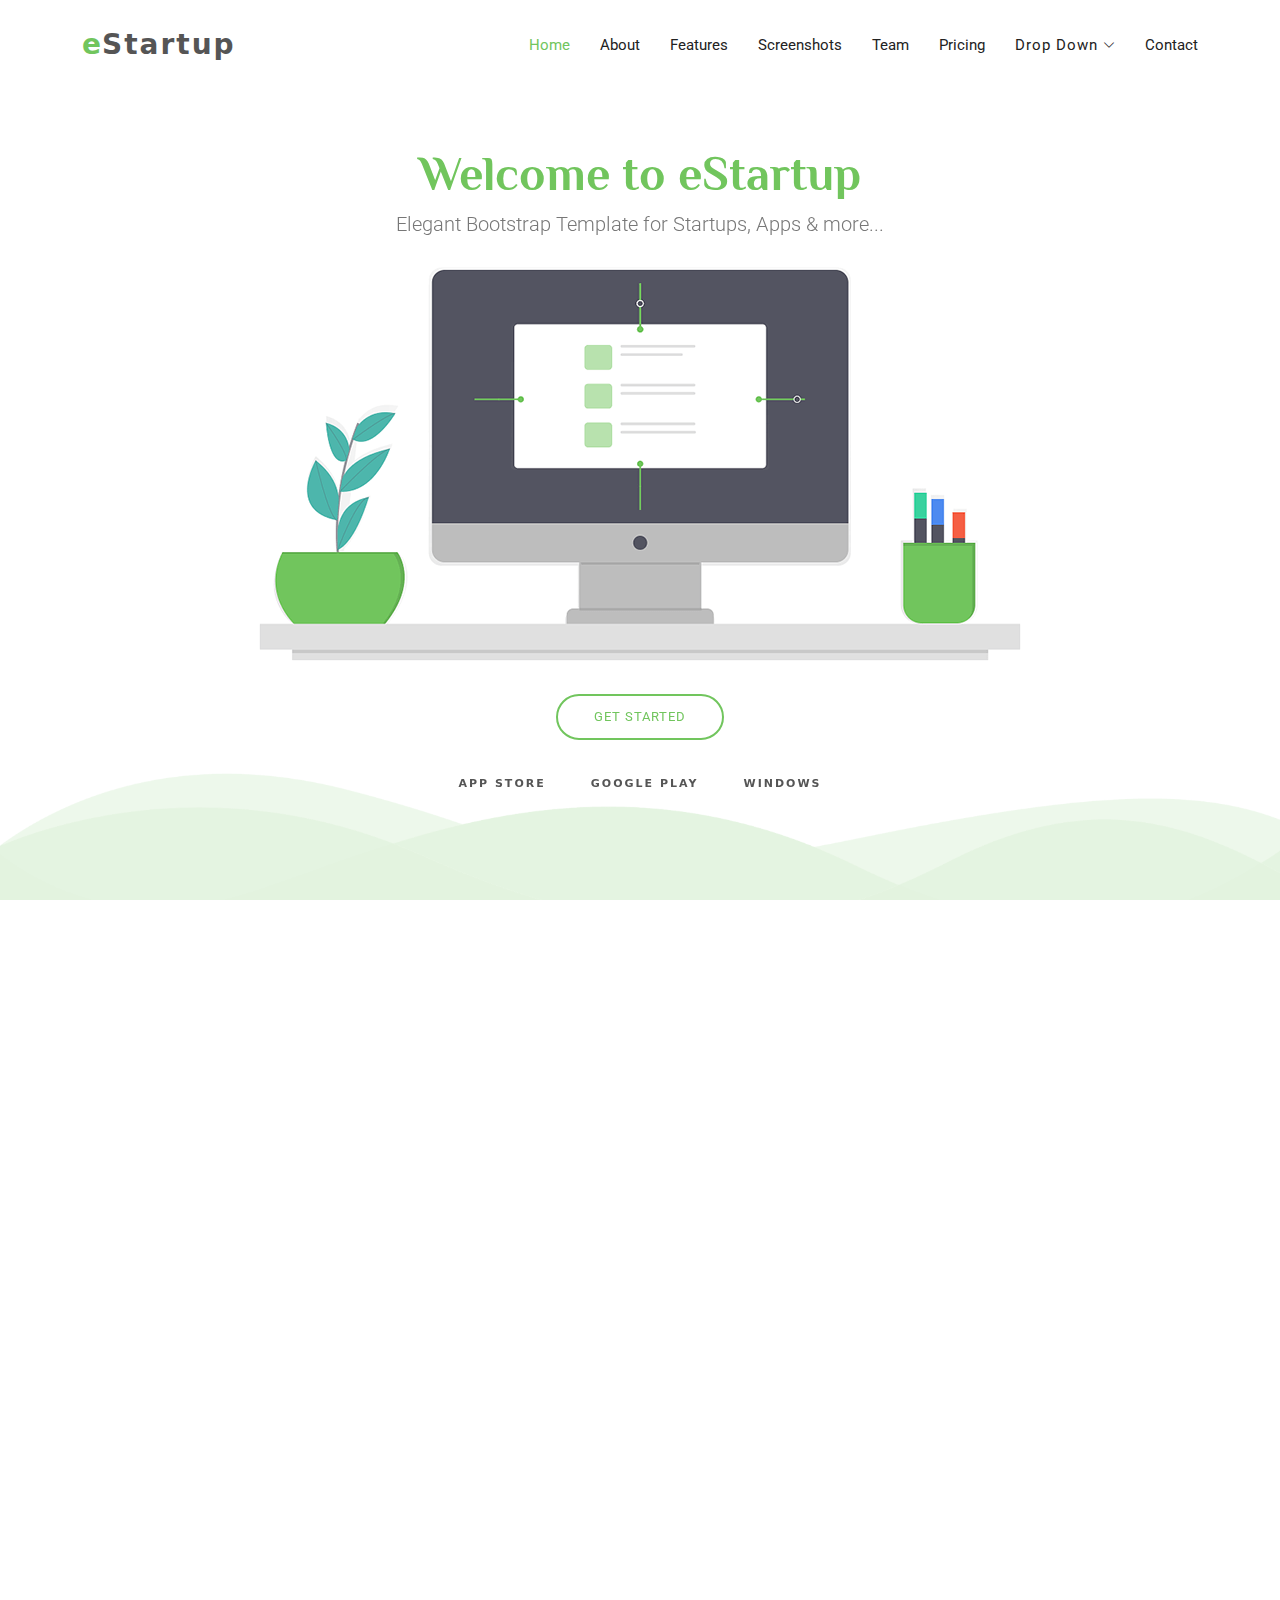
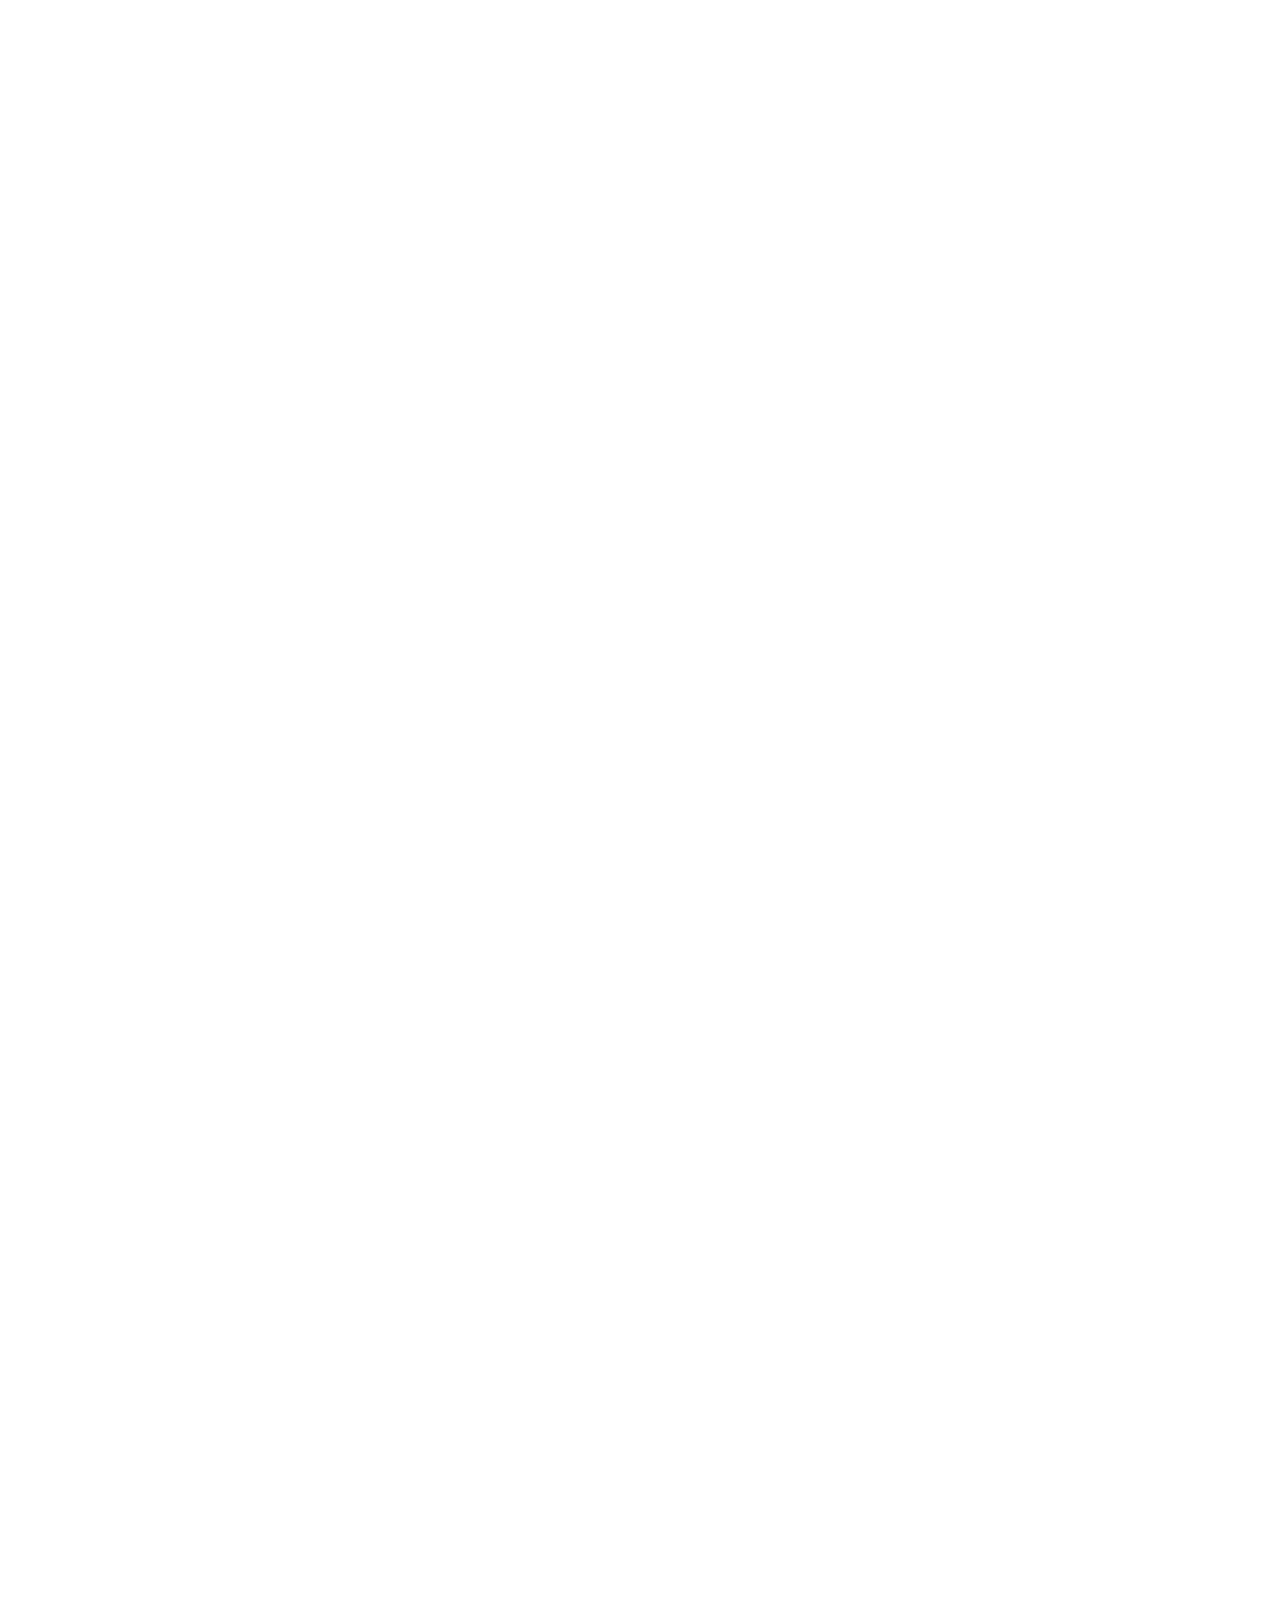
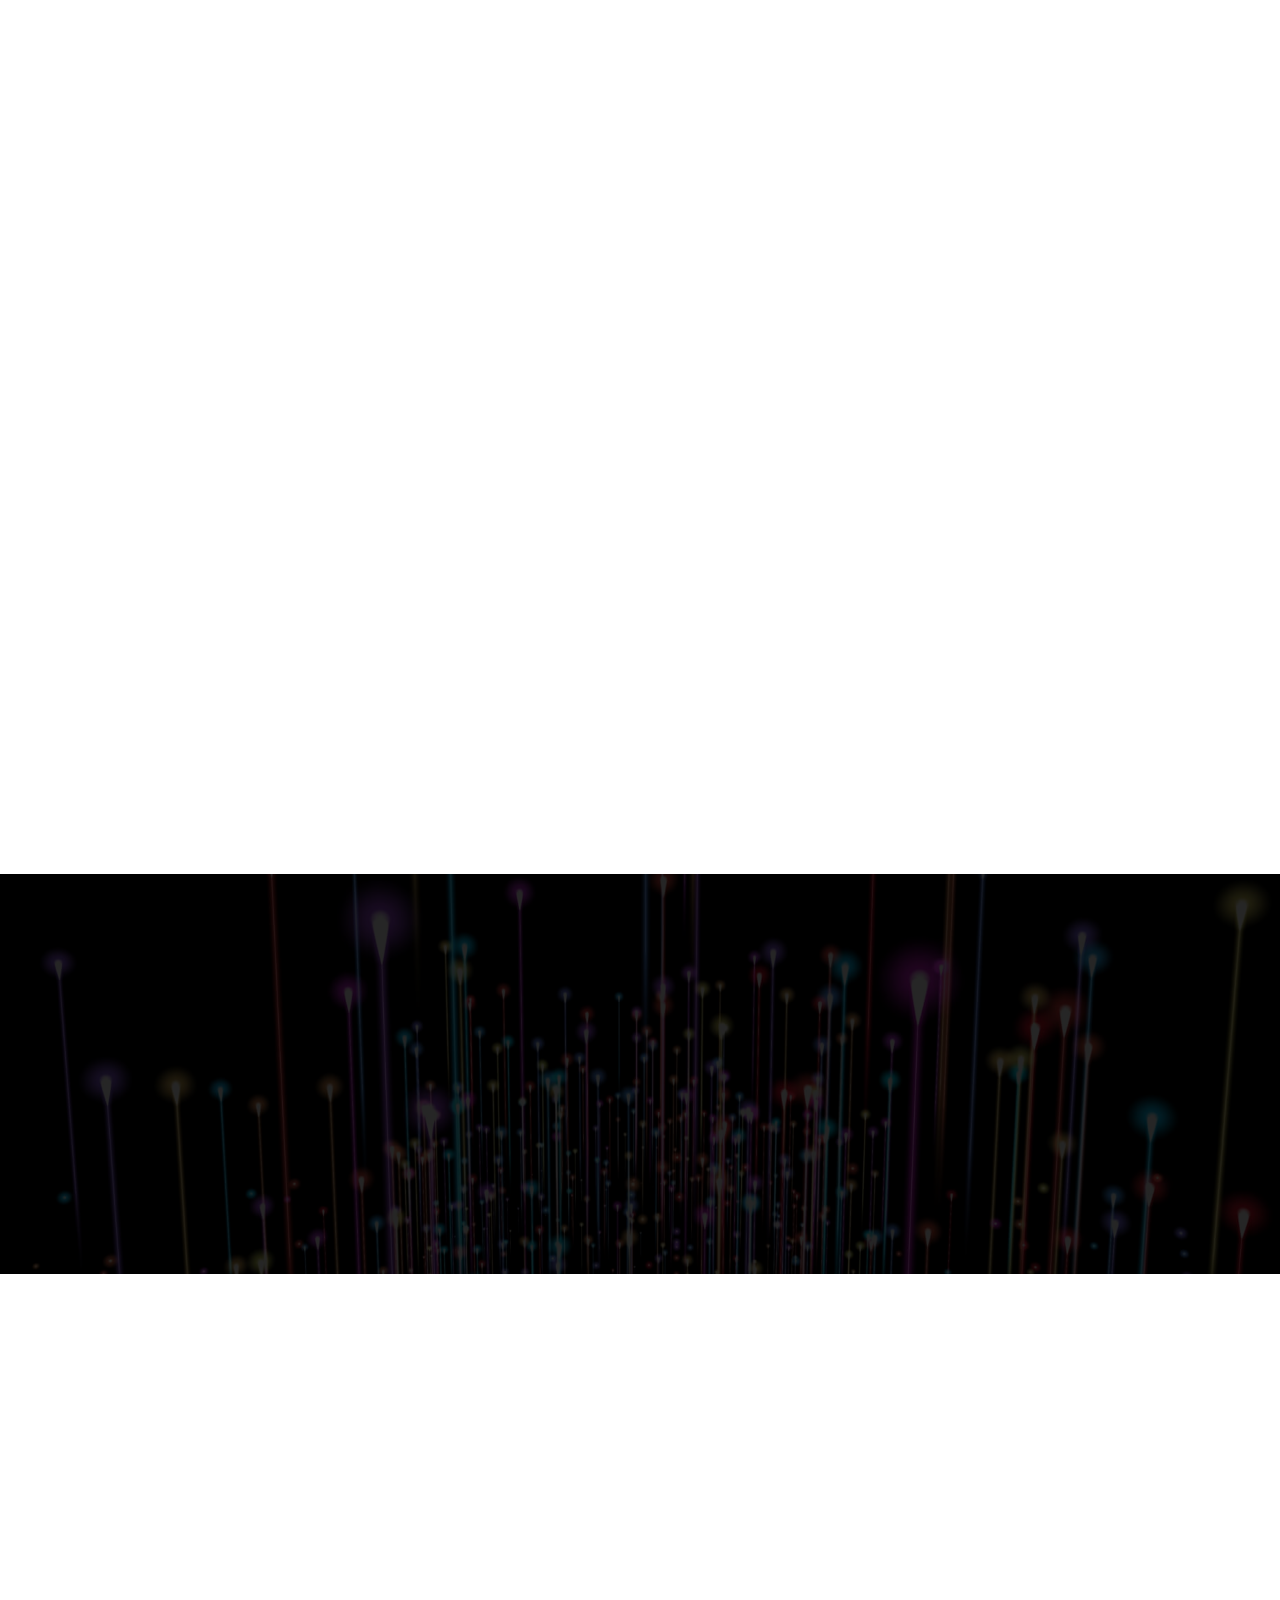
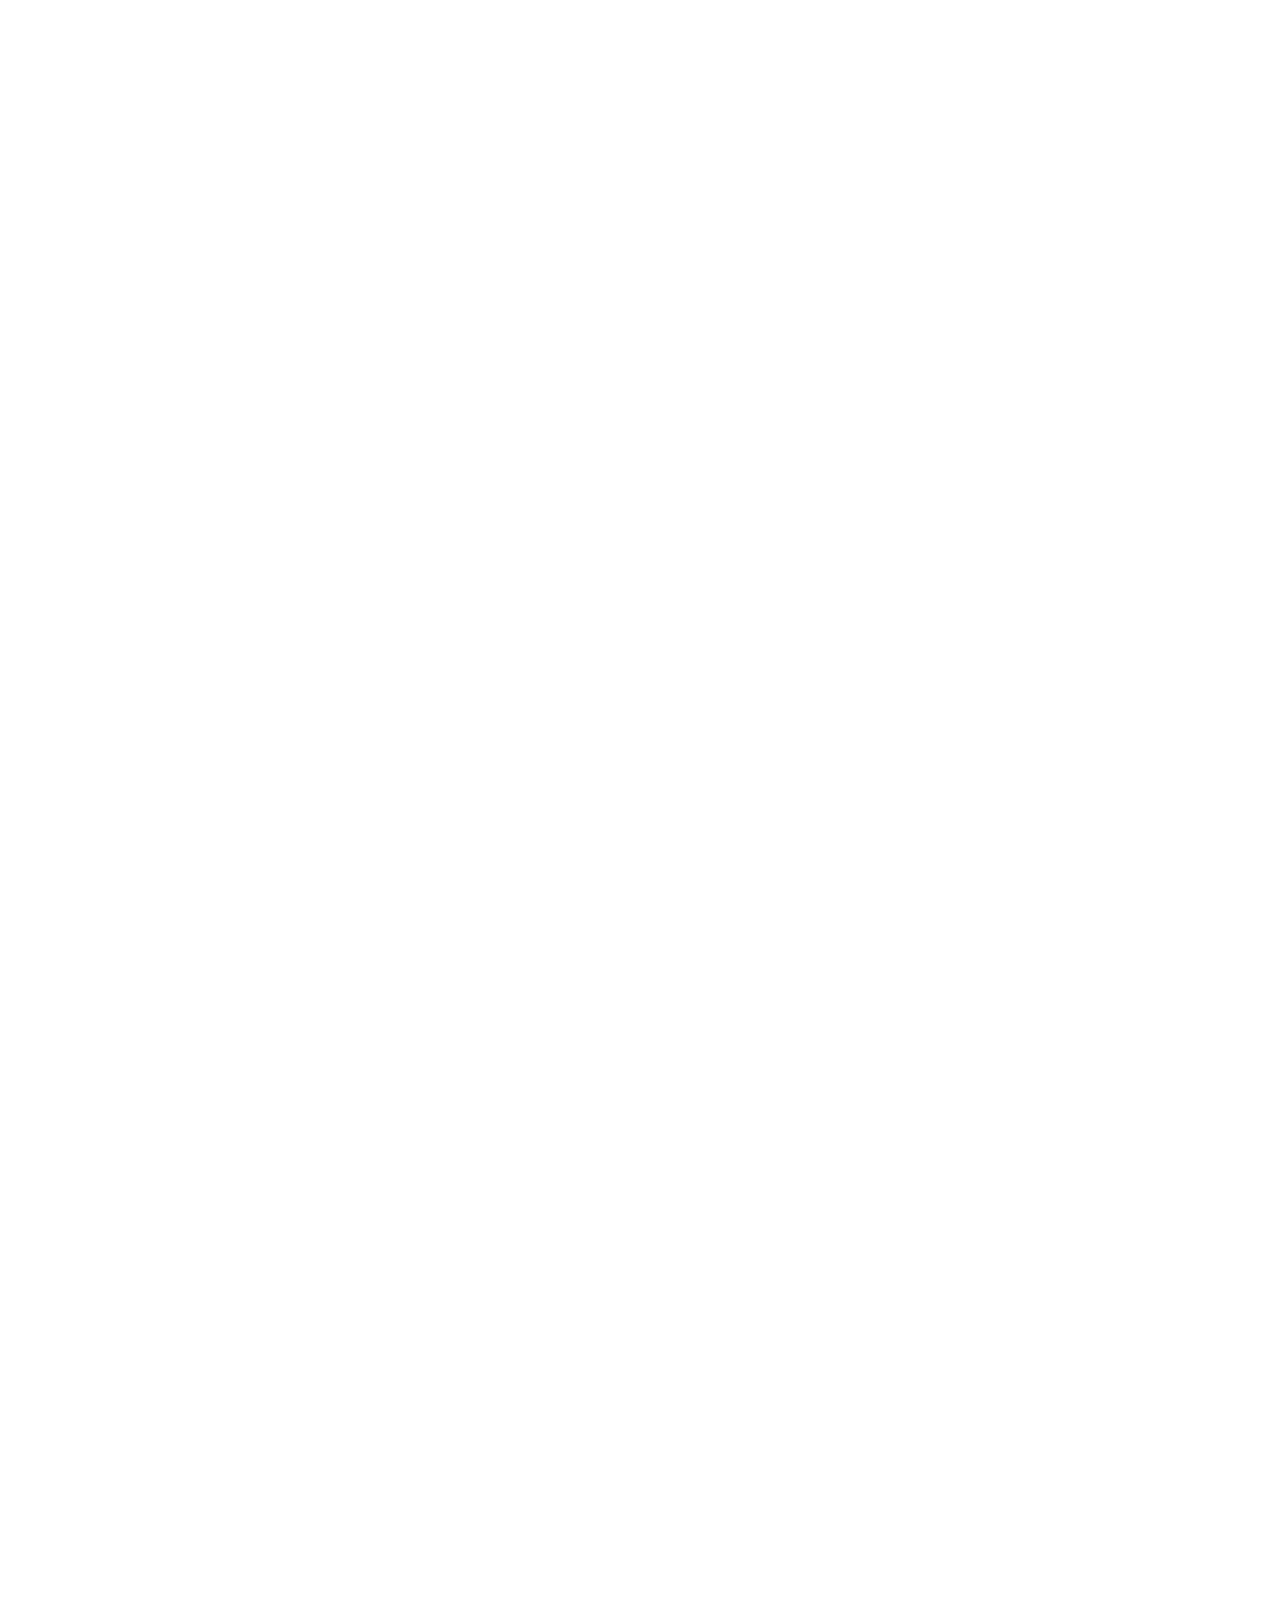
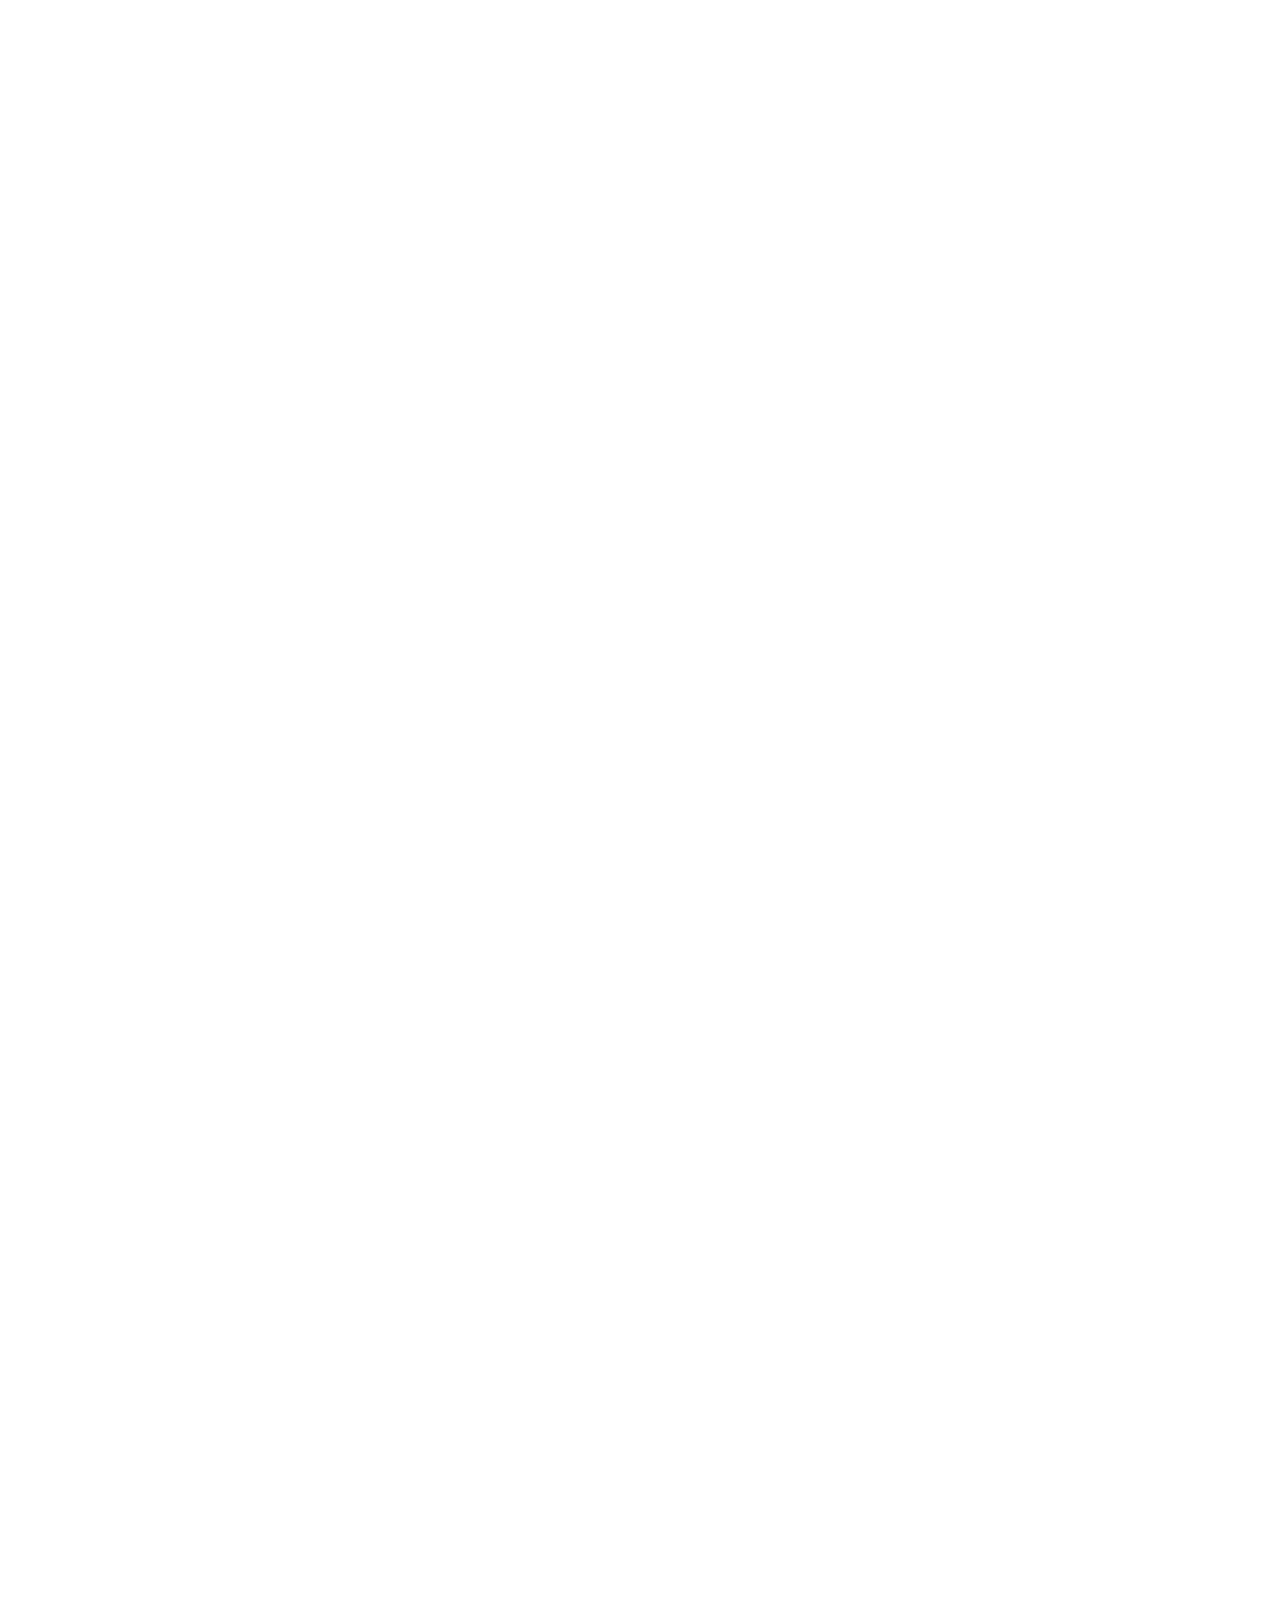
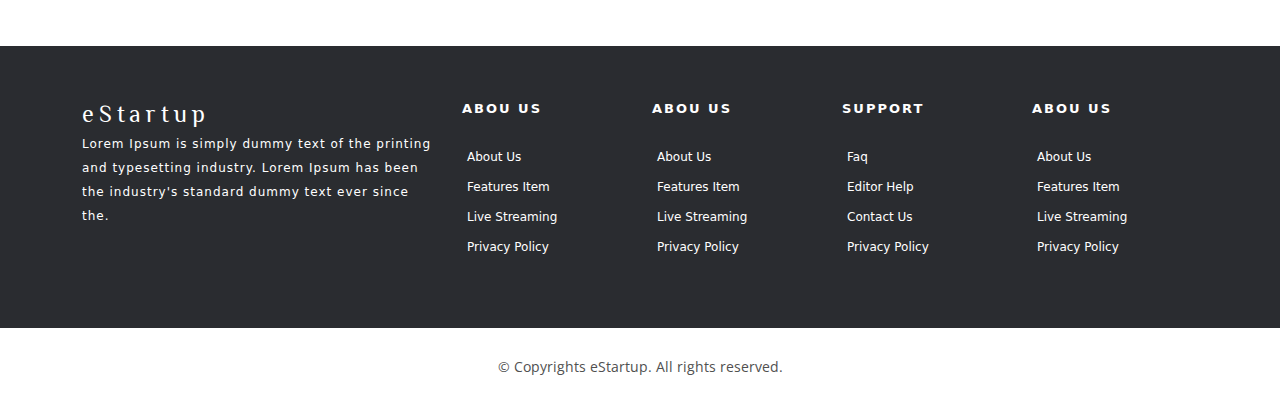
<file: index.html>
<!DOCTYPE html>
<html lang="en">

<head>
  <meta charset="utf-8">
  <meta content="width=device-width, initial-scale=1.0" name="viewport">

  <title>eStartup Bootstrap Template - Index</title>
  <meta content="" name="description">
  <meta content="" name="keywords">

  <!-- Favicons -->
  <link href="assets/img/favicon.png" rel="icon">
  <link href="assets/img/apple-touch-icon.png" rel="apple-touch-icon">

  <!-- Google Fonts -->
  <link href="https://fonts.googleapis.com/css?family=Open+Sans:300,300i,400,400i,700,700i|Roboto:100,300,400,500,700|Philosopher:400,400i,700,700i" rel="stylesheet">

  <!-- Vendor CSS Files -->
  <link href="assets/vendor/aos/aos.css" rel="stylesheet">
  <link href="assets/vendor/bootstrap/css/bootstrap.min.css" rel="stylesheet">
  <link href="assets/vendor/bootstrap-icons/bootstrap-icons.css" rel="stylesheet">
  <link href="assets/vendor/glightbox/css/glightbox.min.css" rel="stylesheet">
  <link href="assets/vendor/swiper/swiper-bundle.min.css" rel="stylesheet">

  <!-- Template Main CSS File -->
  <link href="assets/css/style.css" rel="stylesheet">

  <!-- =======================================================
  * Template Name: eStartup - v4.10.0
  * Template URL: https://bootstrapmade.com/estartup-bootstrap-landing-page-template/
  * Author: BootstrapMade.com
  * License: https://bootstrapmade.com/license/
  ======================================================== -->
</head>

<body>

  <!-- ======= Header ======= -->
  <header id="header" class="header fixed-top d-flex align-items-center">
    <div class="container d-flex align-items-center justify-content-between">

      <div id="logo">
        <h1><a href="index.html"><span>e</span>Startup</a></h1>
        <!-- Uncomment below if you prefer to use an image logo -->
        <!-- <a href="index.html"><img src="assets/img/logo.png" alt="" title="" /></a>-->
      </div>

      <nav id="navbar" class="navbar">
        <ul>
          <li><a class="nav-link scrollto active" href="#hero">Home</a></li>
          <li><a class="nav-link scrollto" href="#about-us">About</a></li>
          <li><a class="nav-link scrollto" href="#features">Features</a></li>
          <li><a class="nav-link scrollto" href="#screenshots">Screenshots</a></li>
          <li><a class="nav-link scrollto" href="#team">Team</a></li>
          <li><a class="nav-link scrollto" href="#pricing">Pricing</a></li>
          <li class="dropdown"><a href="#"><span>Drop Down</span> <i class="bi bi-chevron-down"></i></a>
            <ul>
              <li><a href="#">Drop Down 1</a></li>
              <li class="dropdown"><a href="#"><span>Deep Drop Down</span> <i class="bi bi-chevron-right"></i></a>
                <ul>
                  <li><a href="#">Deep Drop Down 1</a></li>
                  <li><a href="#">Deep Drop Down 2</a></li>
                  <li><a href="#">Deep Drop Down 3</a></li>
                  <li><a href="#">Deep Drop Down 4</a></li>
                  <li><a href="#">Deep Drop Down 5</a></li>
                </ul>
              </li>
              <li><a href="#">Drop Down 2</a></li>
              <li><a href="#">Drop Down 3</a></li>
              <li><a href="#">Drop Down 4</a></li>
            </ul>
          </li>
          <li><a class="nav-link scrollto" href="#contact">Contact</a></li>
        </ul>
        <i class="bi bi-list mobile-nav-toggle"></i>
      </nav><!-- .navbar -->

    </div>
  </header><!-- End Header -->

  <!-- ======= Hero Section ======= -->
  <section id="hero">
    <div class="hero-container" data-aos="fade-in">
      <h1>Welcome to eStartup</h1>
      <h2>Elegant Bootstrap Template for Startups, Apps &amp; more...</h2>
      <img src="assets/img/hero-img.png" alt="Hero Imgs" data-aos="zoom-out" data-aos-delay="100">
      <a href="#get-started" class="btn-get-started scrollto">Get Started</a>
      <div class="btns">
        <a href="#"><i class="fa fa-apple fa-3x"></i> App Store</a>
        <a href="#"><i class="fa fa-play fa-3x"></i> Google Play</a>
        <a href="#"><i class="fa fa-windows fa-3x"></i> windows</a>
      </div>
    </div>
  </section><!-- End Hero Section -->

  <main id="main">

    <!-- ======= Get Started Section ======= -->
    <section id="get-started" class="padd-section text-center">

      <div class="container" data-aos="fade-up">
        <div class="section-title text-center">

          <h2>simple systeme fordiscount </h2>
          <p class="separator">Integer cursus bibendum augue ac cursus .</p>

        </div>
      </div>

      <div class="container">
        <div class="row">

          <div class="col-md-6 col-lg-4" data-aos="zoom-in" data-aos-delay="100">
            <div class="feature-block">

              <img src="assets/img/svg/cloud.svg" alt="img">
              <h4>introducing whatsapp</h4>
              <p>Lorem Ipsum is simply dummy text of the printing and typesetting industry</p>
              <a href="#">read more</a>

            </div>
          </div>

          <div class="col-md-6 col-lg-4" data-aos="zoom-in" data-aos-delay="200">
            <div class="feature-block">

              <img src="assets/img/svg/planet.svg" alt="img">
              <h4>user friendly interface</h4>
              <p>Lorem Ipsum is simply dummy text of the printing and typesetting industry</p>
              <a href="#">read more</a>

            </div>
          </div>

          <div class="col-md-6 col-lg-4" data-aos="zoom-in" data-aos-delay="300">
            <div class="feature-block">

              <img src="assets/img/svg/asteroid.svg" alt="img">
              <h4>build the app everyone love</h4>
              <p>Lorem Ipsum is simply dummy text of the printing and typesetting industry</p>
              <a href="#">read more</a>

            </div>
          </div>

        </div>
      </div>

    </section><!-- End Get Started Section -->

    <!-- ======= About Us Section ======= -->
    <section id="about-us" class="about-us padd-section">
      <div class="container" data-aos="fade-up">
        <div class="row justify-content-center">

          <div class="col-md-5 col-lg-3">
            <img src="assets/img/about-img.png" alt="About" data-aos="zoom-in" data-aos-delay="100">
          </div>

          <div class="col-md-7 col-lg-5">
            <div class="about-content" data-aos="fade-left" data-aos-delay="100">

              <h2><span>eStartup</span>UI Design Mobile </h2>
              <p>Consectetur adipiscing elit, sed do eiusmod tempor incididunt ut labore et dolore magna aliqua. Ut enim ad minim veniam, quis nostrud exercitation ullamco laboris nisi ut aliquip ex ea commodo consequat
              </p>

              <ul class="list-unstyled">
                <li><i class="vi bi-chevron-right"></i>Creative Design</li>
                <li><i class="vi bi-chevron-right"></i>Retina Ready</li>
                <li><i class="vi bi-chevron-right"></i>Easy to Use</li>
                <li><i class="vi bi-chevron-right"></i>Unlimited Features</li>
                <li><i class="vi bi-chevron-right"></i>Unlimited Features</li>
              </ul>

            </div>
          </div>

        </div>
      </div>
    </section><!-- End About Us Section -->

    <!-- ======= Features Section ======= -->
    <section id="features" class="padd-section text-center">

      <div class="container" data-aos="fade-up">
        <div class="section-title text-center">
          <h2>Amazing Features.</h2>
          <p class="separator">Integer cursus bibendum augue ac cursus .</p>
        </div>

        <div class="row" data-aos="fade-up" data-aos-delay="100">

          <div class="col-md-6 col-lg-3">
            <div class="feature-block">
              <img src="assets/img/svg/paint-palette.svg" alt="img">
              <h4>creative design</h4>
              <p>Lorem Ipsum is simply dummy text of the printing and typesetting industry</p>
            </div>
          </div>

          <div class="col-md-6 col-lg-3">
            <div class="feature-block">
              <img src="assets/img/svg/vector.svg" alt="img">
              <h4>Retina Ready</h4>
              <p>Lorem Ipsum is simply dummy text of the printing and typesetting industry</p>
            </div>
          </div>

          <div class="col-md-6 col-lg-3">
            <div class="feature-block">
              <img src="assets/img/svg/design-tool.svg" alt="img">
              <h4>easy to use</h4>
              <p>Lorem Ipsum is simply dummy text of the printing and typesetting industry</p>
            </div>
          </div>

          <div class="col-md-6 col-lg-3">
            <div class="feature-block">
              <img src="assets/img/svg/asteroid.svg" alt="img">
              <h4>Free Updates</h4>
              <p>Lorem Ipsum is simply dummy text of the printing and typesetting industry</p>
            </div>
          </div>

          <div class="col-md-6 col-lg-3">
            <div class="feature-block">
              <img src="assets/img/svg/asteroid.svg" alt="img">
              <h4>Free Updates</h4>
              <p>Lorem Ipsum is simply dummy text of the printing and typesetting industry</p>
            </div>
          </div>

          <div class="col-md-6 col-lg-3">
            <div class="feature-block">
              <img src="assets/img/svg/cloud-computing.svg" alt="img">
              <h4>App store support</h4>
              <p>Lorem Ipsum is simply dummy text of the printing and typesetting industry</p>
            </div>
          </div>

          <div class="col-md-6 col-lg-3">
            <div class="feature-block">
              <img src="assets/img/svg/pixel.svg" alt="img">
              <h4>Perfect Pixel</h4>
              <p>Lorem Ipsum is simply dummy text of the printing and typesetting industry</p>
            </div>
          </div>

          <div class="col-md-6 col-lg-3">
            <div class="feature-block">
              <img src="assets/img/svg/code.svg" alt="img">
              <h4>clean codes</h4>
              <p>Lorem Ipsum is simply dummy text of the printing and typesetting industry</p>
            </div>
          </div>

        </div>
      </div>
    </section><!-- End Features Section -->

    <!-- ======= Screenshots Section ======= -->
    <section id="screenshots" class="padd-section text-center">

      <div class="container" data-aos="fade-up">
        <div class="section-title text-center">
          <h2>App Gallery</h2>
          <p class="separator">Integer cursus bibendum augue ac cursus .</p>
        </div>

        <div class="screens-slider swiper">
          <div class="swiper-wrapper align-items-center">
            <div class="swiper-slide"><img src="assets/img/screen/1.jpg" class="img-fluid" alt=""></div>
            <div class="swiper-slide"><img src="assets/img/screen/2.jpg" class="img-fluid" alt=""></div>
            <div class="swiper-slide"><img src="assets/img/screen/3.jpg" class="img-fluid" alt=""></div>
            <div class="swiper-slide"><img src="assets/img/screen/4.jpg" class="img-fluid" alt=""></div>
            <div class="swiper-slide"><img src="assets/img/screen/5.jpg" class="img-fluid" alt=""></div>
            <div class="swiper-slide"><img src="assets/img/screen/6.jpg" class="img-fluid" alt=""></div>
            <div class="swiper-slide"><img src="assets/img/screen/7.jpg" class="img-fluid" alt=""></div>
            <div class="swiper-slide"><img src="assets/img/screen/8.jpg" class="img-fluid" alt=""></div>
          </div>
          <div class="swiper-pagination"></div>
        </div>
      </div>

    </section><!-- End Screenshots Section -->

    <!-- ======= Video Section ======= -->
    <section id="video" class="text-center">
      <div class="overlay">
        <div class="container-fluid container-full" data-aos="zoom-in">

          <div class="row">
            <a href="https://www.youtube.com/watch?v=jDDaplaOz7Q&feature=emb_title" class="glightbox play-btn"></a>
          </div>

        </div>
      </div>
    </section><!-- End Video Section -->

    <!-- ======= Team Section ======= -->
    <section id="team" class="padd-section text-center">

      <div class="container" data-aos="fade-up">
        <div class="section-title text-center">

          <h2>Team Member</h2>
          <p class="separator">Integer cursus bibendum augue ac cursus .</p>
        </div>

        <div class="row">

          <div class="col-md-6 col-md-4 col-lg-3" data-aos="zoom-in" data-aos-delay="100">
            <div class="team-block bottom">
              <img src="assets/img/team/1.jpg" class="img-responsive" alt="img">
              <div class="team-content">
                <ul class="list-unstyled">
                  <li><a href="#"><i class="bi bi-facebook"></i></a></li>
                  <li><a href="#"><i class="bi bi-twitter"></i></a></li>
                  <li><a href="#"><i class="bi bi-linkedin"></i></a></li>
                </ul>
                <span>manager</span>
                <h4>Kimberly Tran</h4>
              </div>
            </div>
          </div>

          <div class="col-md-6 col-md-4 col-lg-3" data-aos="zoom-in" data-aos-delay="200">
            <div class="team-block bottom">
              <img src="assets/img/team/2.jpg" class="img-responsive" alt="img">
              <div class="team-content">
                <ul class="list-unstyled">
                  <li><a href="#"><i class="bi bi-facebook"></i></a></li>
                  <li><a href="#"><i class="bi bi-twitter"></i></a></li>
                  <li><a href="#"><i class="bi bi-linkedin"></i></a></li>
                </ul>
                <span>manager</span>
                <h4>Kimberly Tran</h4>
              </div>
            </div>
          </div>

          <div class="col-md-6 col-md-4 col-lg-3" data-aos="zoom-in" data-aos-delay="300">
            <div class="team-block bottom">
              <img src="assets/img/team/3.jpg" class="img-responsive" alt="img">
              <div class="team-content">
                <ul class="list-unstyled">
                  <li><a href="#"><i class="bi bi-facebook"></i></a></li>
                  <li><a href="#"><i class="bi bi-twitter"></i></a></li>
                  <li><a href="#"><i class="bi bi-linkedin"></i></a></li>
                </ul>
                <span>manager</span>
                <h4>Kimberly Tran</h4>
              </div>
            </div>
          </div>

          <div class="col-md-6 col-md-4 col-lg-3" data-aos="zoom-in" data-aos-delay="400">
            <div class="team-block bottom">
              <img src="assets/img/team/4.jpg" class="img-responsive" alt="img">
              <div class="team-content">
                <ul class="list-unstyled">
                  <li><a href="#"><i class="bi bi-facebook"></i></a></li>
                  <li><a href="#"><i class="bi bi-twitter"></i></a></li>
                  <li><a href="#"><i class="bi bi-linkedin"></i></a></li>
                </ul>
                <span>manager</span>
                <h4>Kimberly Tran</h4>
              </div>
            </div>
          </div>

        </div>
      </div>
    </section><!-- End Team Section -->

    <!-- ======= Testimonials Section ======= -->
    <section id="testimonials" class="padd-section text-center">
      <div class="container" data-aos="fade-up">
        <div class="row justify-content-center">

          <div class="col-md-8">

            <div class="testimonials-content">
              <div id="carousel-example-generic" class="carousel slide" data-bs-ride="carousel">

                <div class="carousel-inner" role="listbox">

                  <div class="carousel-item  active">
                    <div class="top-top">

                      <h2>Our Users Speack volumes us</h2>
                      <p>Lorem Ipsum is simply dummy text of the printing and typesetting industry. Lorem Ipsum has been the industry's standard dummy text ever since the 1500s, when an unknown printer took a galley of type and scrambled it to make a type
                        specimen book. It has survived not only five centuries.</p>
                      <h4>Kimberly Tran<span>manager</span></h4>

                    </div>
                  </div>

                  <div class="carousel-item ">
                    <div class="top-top">

                      <h2>Our Users Speack volumes us</h2>
                      <p>Lorem Ipsum is simply dummy text of the printing and typesetting industry. Lorem Ipsum has been the industry's standard dummy text ever since the 1500s, when an unknown printer took a galley of type and scrambled it to make a type
                        specimen book. It has survived not only five centuries.</p>
                      <h4>Henderson<span>manager</span></h4>

                    </div>
                  </div>

                  <div class="carousel-item ">
                    <div class="top-top">

                      <h2>Our Users Speack volumes us</h2>
                      <p>Lorem Ipsum is simply dummy text of the printing and typesetting industry. Lorem Ipsum has been the industry's standard dummy text ever since the 1500s, when an unknown printer took a galley of type and scrambled it to make a type
                        specimen book. It has survived not only five centuries.</p>
                      <h4>David Spark<span>manager</span></h4>

                    </div>
                  </div>

                </div>

                <div class="btm-btm">

                  <ul class="list-unstyled carousel-indicators">
                    <li data-bs-target="#carousel-example-generic" data-bs-slide-to="0" class="active"></li>
                    <li data-bs-target="#carousel-example-generic" data-bs-slide-to="1"></li>
                    <li data-bs-target="#carousel-example-generic" data-bs-slide-to="2"></li>
                  </ul>

                </div>

              </div>
            </div>
          </div>

        </div>
      </div>
    </section><!-- End Testimonials Section -->

    <!-- ======= Pricing Section ======= -->
    <section id="pricing" class="padd-section text-cente">

      <div class="container" data-aos="fade-up">
        <div class="section-title text-center">

          <h2>Meet With Price</h2>
          <p class="separator">Integer cursus bibendum augue ac cursus .</p>
        </div>

        <div class="row" data-aos="fade-up" data-aos-delay="100">

          <div class="col-md-6 col-lg-3">
            <div class="block-pricing">
              <div class="pricing-table">
                <h4>basic</h4>
                <h2>$29</h2>
                <ul class="list-unstyled">
                  <li><b>4 GB</b> Ram</li>
                  <li><b>7/24</b> Tech Support</li>
                  <li><b>40 GB</b> SSD Cloud Storage</li>
                  <li>Monthly Backups</li>
                  <li>Palo Protection</li>
                </ul>
                <div class="table_btn">
                  <a href="#" class="btn"><i class="bi bi-cart"></i> Buy Now</a>
                </div>
              </div>
            </div>
          </div>

          <div class="col-md-6 col-lg-3">
            <div class="block-pricing">
              <div class="pricing-table">
                <h4>PERSONAL</h4>
                <h2>$29</h2>
                <ul class="list-unstyled">
                  <li><b>4 GB</b> Ram</li>
                  <li><b>7/24</b> Tech Support</li>
                  <li><b>40 GB</b> SSD Cloud Storage</li>
                  <li>Monthly Backups</li>
                  <li>Palo Protection</li>
                </ul>
                <div class="table_btn">
                  <a href="#" class="btn"><i class="bi bi-cart"></i> Buy Now</a>
                </div>
              </div>
            </div>
          </div>

          <div class="col-md-6 col-lg-3">
            <div class="block-pricing">
              <div class="pricing-table">
                <h4>BUSINESS</h4>
                <h2>$29</h2>
                <ul class="list-unstyled">
                  <li><b>4 GB</b> Ram</li>
                  <li><b>7/24</b> Tech Support</li>
                  <li><b>40 GB</b> SSD Cloud Storage</li>
                  <li>Monthly Backups</li>
                  <li>Palo Protection</li>
                </ul>
                <div class="table_btn">
                  <a href="#" class="btn"><i class="bi bi-cart"></i> Buy Now</a>
                </div>
              </div>
            </div>
          </div>

          <div class="col-md-6 col-lg-3">
            <div class="block-pricing">
              <div class="pricing-table">
                <h4>profeesional</h4>
                <h2>$29</h2>
                <ul class="list-unstyled">
                  <li><b>4 GB</b> Ram</li>
                  <li><b>7/24</b> Tech Support</li>
                  <li><b>40 GB</b> SSD Cloud Storage</li>
                  <li>Monthly Backups</li>
                  <li>Palo Protection</li>
                </ul>
                <div class="table_btn">
                  <a href="#" class="btn"><i class="bi bi-cart"></i> Buy Now</a>
                </div>
              </div>
            </div>
          </div>
        </div>
      </div>
    </section><!-- End Pricing Section -->

    <!-- ======= Blog Section ======= -->
    <section id="blog" class="padd-sectio">

      <div class="container" data-aos="fade-up">
        <div class="section-title text-center">

          <h2>Latest posts</h2>
          <p class="separator">Integer cursus bibendum augue ac cursus .</p>
        </div>

        <div class="row" data-aos="fade-up" data-aos-delay="100">

          <div class="col-md-6 col-lg-4">
            <div class="block-blog text-left">
              <a href="#"><img src="assets/img/blog/blog-image-1.jpg" alt="img"></a>
              <div class="content-blog">
                <h4><a href="#">whats isthe difference between good and bat typography</a></h4>
                <span>05, juin 2017</span>
                <a class="float-end readmore" href="#">read more</a>
              </div>
            </div>
          </div>

          <div class="col-md-6 col-lg-4">
            <div class="block-blog text-left">
              <a href="#"><img src="assets/img/blog/blog-image-2.jpg" class="img-responsive" alt="img"></a>
              <div class="content-blog">
                <h4><a href="#">whats isthe difference between good and bat typography</a></h4>
                <span>05, juin 2017</span>
                <a class="float-end readmore" href="#">read more</a>
              </div>
            </div>
          </div>

          <div class="col-md-6 col-lg-4">
            <div class="block-blog text-left">
              <a href="#"><img src="assets/img/blog/blog-image-3.jpg" class="img-responsive" alt="img"></a>
              <div class="content-blog">
                <h4><a href="#">whats isthe difference between good and bat typography</a></h4>
                <span>05, juin 2017</span>
                <a class="float-end readmore" href="#">read more</a>
              </div>
            </div>
          </div>

        </div>
      </div>
    </section><!-- End Blog Section -->

    <!-- ======= Newsletter Section ======= -->
    <section id="newsletter" class="newsletter text-center">
      <div class="overlay padd-section">
        <div class="container" data-aos="zoom-in">

          <div class="row justify-content-center">
            <div class="col-md-9 col-lg-6">
              <form class="d-flex" method="POST" action="#">
                <input type="email" class="form-control " placeholder="Email Adress" name="email">
                <button type="submit" class="btn btn-default"><i class="bi bi-location-arrow"></i>Subscribe</button>
              </form>
            </div>
          </div>

          <ul class="list-unstyled">
            <li><a href="#"><i class="bi bi-facebook"></i></a></li>
            <li><a href="#"><i class="bi bi-twitter"></i></a></li>
            <li><a href="#"><i class="bi bi-instagram"></i></a></li>
            <li><a href="#"><i class="bi bi-linkedin"></i></a></li>
          </ul>

        </div>
      </div>
    </section><!-- End Newsletter Section -->

    <!-- ======= Contact Section ======= -->
    <section id="contact" class="padd-section">

      <div class="container" data-aos="fade-up">
        <div class="section-title text-center">
          <h2>Contact</h2>
          <p class="separator">Sed ut perspiciatis unde omnis iste natus error sit voluptatem accusantium doloremque</p>
        </div>

        <div class="row justify-content-center" data-aos="fade-up" data-aos-delay="100">

          <div class="col-lg-3 col-md-4">

            <div class="info">
              <div>
                <i class="bi bi-geo-alt"></i>
                <p>A108 Adam Street<br>New York, NY 535022</p>
              </div>

              <div class="email">
                <i class="bi bi-envelope"></i>
                <p>info@example.com</p>
              </div>

              <div>
                <i class="bi bi-phone"></i>
                <p>+1 5589 55488 55s</p>
              </div>
            </div>

            <div class="social-links">
              <a href="#" class="twitter"><i class="bi bi-twitter"></i></a>
              <a href="#" class="facebook"><i class="bi bi-facebook"></i></a>
              <a href="#" class="instagram"><i class="bi bi-instagram"></i></a>
              <a href="#" class="linkedin"><i class="bi bi-linkedin"></i></a>
            </div>

          </div>

          <div class="col-lg-5 col-md-8">
            <div class="form">
              <form action="forms/contact.php" method="post" role="form" class="php-email-form">
                <div class="form-group">
                  <input type="text" name="name" class="form-control" id="name" placeholder="Your Name" required>
                </div>
                <div class="form-group mt-3">
                  <input type="email" class="form-control" name="email" id="email" placeholder="Your Email" required>
                </div>
                <div class="form-group mt-3">
                  <input type="text" class="form-control" name="subject" id="subject" placeholder="Subject" required>
                </div>
                <div class="form-group mt-3">
                  <textarea class="form-control" name="message" rows="5" placeholder="Message" required></textarea>
                </div>
                <div class="my-3">
                  <div class="loading">Loading</div>
                  <div class="error-message"></div>
                  <div class="sent-message">Your message has been sent. Thank you!</div>
                </div>
                <div class="text-center"><button type="submit">Send Message</button></div>
              </form>
            </div>
          </div>
        </div>
      </div>
    </section><!-- End Contact Section -->

  </main><!-- End #main -->

  <!-- ======= Footer ======= -->
  <footer class="footer">
    <div class="container">
      <div class="row">

        <div class="col-md-12 col-lg-4">
          <div class="footer-logo">

            <a class="navbar-brand" href="#">eStartup</a>
            <p>Lorem Ipsum is simply dummy text of the printing and typesetting industry. Lorem Ipsum has been the industry's standard dummy text ever since the.</p>

          </div>
        </div>

        <div class="col-sm-6 col-md-3 col-lg-2">
          <div class="list-menu">

            <h4>Abou Us</h4>

            <ul class="list-unstyled">
              <li><a href="#">About us</a></li>
              <li><a href="#">Features item</a></li>
              <li><a href="#">Live streaming</a></li>
              <li><a href="#">Privacy Policy</a></li>
            </ul>

          </div>
        </div>

        <div class="col-sm-6 col-md-3 col-lg-2">
          <div class="list-menu">

            <h4>Abou Us</h4>

            <ul class="list-unstyled">
              <li><a href="#">About us</a></li>
              <li><a href="#">Features item</a></li>
              <li><a href="#">Live streaming</a></li>
              <li><a href="#">Privacy Policy</a></li>
            </ul>

          </div>
        </div>

        <div class="col-sm-6 col-md-3 col-lg-2">
          <div class="list-menu">

            <h4>Support</h4>

            <ul class="list-unstyled">
              <li><a href="#">faq</a></li>
              <li><a href="#">Editor help</a></li>
              <li><a href="#">Contact us</a></li>
              <li><a href="#">Privacy Policy</a></li>
            </ul>

          </div>
        </div>

        <div class="col-sm-6 col-md-3 col-lg-2">
          <div class="list-menu">

            <h4>Abou Us</h4>

            <ul class="list-unstyled">
              <li><a href="#">About us</a></li>
              <li><a href="#">Features item</a></li>
              <li><a href="#">Live streaming</a></li>
              <li><a href="#">Privacy Policy</a></li>
            </ul>

          </div>
        </div>

      </div>
    </div>

    <div class="copyrights">
      <div class="container">
        <p>&copy; Copyrights eStartup. All rights reserved.</p>
        
      </div>
    </div>

  </footer><!-- End  Footer -->

  <a href="#" class="back-to-top d-flex align-items-center justify-content-center"><i class="bi bi-arrow-up-short"></i></a>

  <!-- Vendor JS Files -->
  <script src="assets/vendor/aos/aos.js"></script>
  <script src="assets/vendor/bootstrap/js/bootstrap.bundle.min.js"></script>
  <script src="assets/vendor/glightbox/js/glightbox.min.js"></script>
  <script src="assets/vendor/swiper/swiper-bundle.min.js"></script>
  <script src="assets/vendor/php-email-form/validate.js"></script>

  <!-- Template Main JS File -->
  <script src="assets/js/main.js"></script>

</body>

</html>
</file>
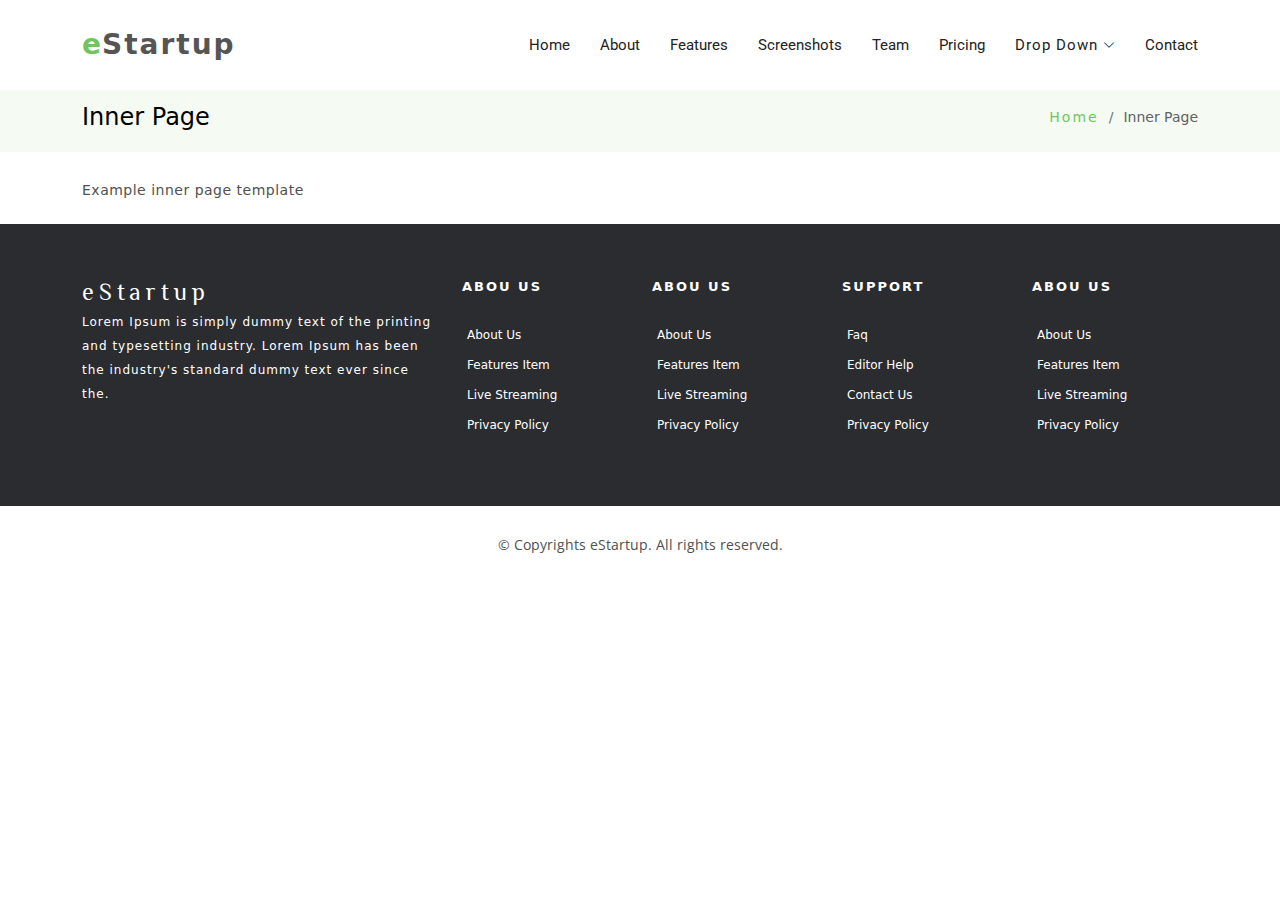
<file: inner-page.html>
<!DOCTYPE html>
<html lang="en">

<head>
  <meta charset="utf-8">
  <meta content="width=device-width, initial-scale=1.0" name="viewport">

  <title>Inner Page - eStartup Bootstrap Template</title>
  <meta content="" name="description">
  <meta content="" name="keywords">

  <!-- Favicons -->
  <link href="assets/img/favicon.png" rel="icon">
  <link href="assets/img/apple-touch-icon.png" rel="apple-touch-icon">

  <!-- Google Fonts -->
  <link href="https://fonts.googleapis.com/css?family=Open+Sans:300,300i,400,400i,700,700i|Roboto:100,300,400,500,700|Philosopher:400,400i,700,700i" rel="stylesheet">

  <!-- Vendor CSS Files -->
  <link href="assets/vendor/aos/aos.css" rel="stylesheet">
  <link href="assets/vendor/bootstrap/css/bootstrap.min.css" rel="stylesheet">
  <link href="assets/vendor/bootstrap-icons/bootstrap-icons.css" rel="stylesheet">
  <link href="assets/vendor/glightbox/css/glightbox.min.css" rel="stylesheet">
  <link href="assets/vendor/swiper/swiper-bundle.min.css" rel="stylesheet">

  <!-- Template Main CSS File -->
  <link href="assets/css/style.css" rel="stylesheet">

  <!-- =======================================================
  * Template Name: eStartup - v4.10.0
  * Template URL: https://bootstrapmade.com/estartup-bootstrap-landing-page-template/
  * Author: BootstrapMade.com
  * License: https://bootstrapmade.com/license/
  ======================================================== -->
</head>

<body>

  <!-- ======= Header ======= -->
  <header id="header" class="header fixed-top d-flex align-items-center">
    <div class="container d-flex align-items-center justify-content-between">

      <div id="logo">
        <h1><a href="index.html"><span>e</span>Startup</a></h1>
        <!-- Uncomment below if you prefer to use an image logo -->
        <!-- <a href="index.html"><img src="assets/img/logo.png" alt="" title="" /></a>-->
      </div>

      <nav id="navbar" class="navbar">
        <ul>
          <li><a class="nav-link scrollto " href="#hero">Home</a></li>
          <li><a class="nav-link scrollto" href="#about-us">About</a></li>
          <li><a class="nav-link scrollto" href="#features">Features</a></li>
          <li><a class="nav-link scrollto" href="#screenshots">Screenshots</a></li>
          <li><a class="nav-link scrollto" href="#team">Team</a></li>
          <li><a class="nav-link scrollto" href="#pricing">Pricing</a></li>
          <li class="dropdown"><a href="#"><span>Drop Down</span> <i class="bi bi-chevron-down"></i></a>
            <ul>
              <li><a href="#">Drop Down 1</a></li>
              <li class="dropdown"><a href="#"><span>Deep Drop Down</span> <i class="bi bi-chevron-right"></i></a>
                <ul>
                  <li><a href="#">Deep Drop Down 1</a></li>
                  <li><a href="#">Deep Drop Down 2</a></li>
                  <li><a href="#">Deep Drop Down 3</a></li>
                  <li><a href="#">Deep Drop Down 4</a></li>
                  <li><a href="#">Deep Drop Down 5</a></li>
                </ul>
              </li>
              <li><a href="#">Drop Down 2</a></li>
              <li><a href="#">Drop Down 3</a></li>
              <li><a href="#">Drop Down 4</a></li>
            </ul>
          </li>
          <li><a class="nav-link scrollto" href="#contact">Contact</a></li>
        </ul>
        <i class="bi bi-list mobile-nav-toggle"></i>
      </nav><!-- .navbar -->

    </div>
  </header><!-- End Header -->

  <main id="main">

    <!-- ======= Breadcrumbs ======= -->
    <section class="breadcrumbs">
      <div class="container">

        <div class="d-flex justify-content-between align-items-center">
          <h2>Inner Page</h2>
          <ol>
            <li><a href="index.html">Home</a></li>
            <li>Inner Page</li>
          </ol>
        </div>

      </div>
    </section><!-- End Breadcrumbs -->

    <section class="inner-page pt-4">
      <div class="container">
        <p>
          Example inner page template
        </p>
      </div>
    </section>

  </main><!-- End #main -->

  <!-- ======= Footer ======= -->
  <footer class="footer">
    <div class="container">
      <div class="row">

        <div class="col-md-12 col-lg-4">
          <div class="footer-logo">

            <a class="navbar-brand" href="#">eStartup</a>
            <p>Lorem Ipsum is simply dummy text of the printing and typesetting industry. Lorem Ipsum has been the industry's standard dummy text ever since the.</p>

          </div>
        </div>

        <div class="col-sm-6 col-md-3 col-lg-2">
          <div class="list-menu">

            <h4>Abou Us</h4>

            <ul class="list-unstyled">
              <li><a href="#">About us</a></li>
              <li><a href="#">Features item</a></li>
              <li><a href="#">Live streaming</a></li>
              <li><a href="#">Privacy Policy</a></li>
            </ul>

          </div>
        </div>

        <div class="col-sm-6 col-md-3 col-lg-2">
          <div class="list-menu">

            <h4>Abou Us</h4>

            <ul class="list-unstyled">
              <li><a href="#">About us</a></li>
              <li><a href="#">Features item</a></li>
              <li><a href="#">Live streaming</a></li>
              <li><a href="#">Privacy Policy</a></li>
            </ul>

          </div>
        </div>

        <div class="col-sm-6 col-md-3 col-lg-2">
          <div class="list-menu">

            <h4>Support</h4>

            <ul class="list-unstyled">
              <li><a href="#">faq</a></li>
              <li><a href="#">Editor help</a></li>
              <li><a href="#">Contact us</a></li>
              <li><a href="#">Privacy Policy</a></li>
            </ul>

          </div>
        </div>

        <div class="col-sm-6 col-md-3 col-lg-2">
          <div class="list-menu">

            <h4>Abou Us</h4>

            <ul class="list-unstyled">
              <li><a href="#">About us</a></li>
              <li><a href="#">Features item</a></li>
              <li><a href="#">Live streaming</a></li>
              <li><a href="#">Privacy Policy</a></li>
            </ul>

          </div>
        </div>

      </div>
    </div>

    <div class="copyrights">
      <div class="container">
        <p>&copy; Copyrights eStartup. All rights reserved.</p>
        
      </div>
    </div>

  </footer><!-- End  Footer -->

  <a href="#" class="back-to-top d-flex align-items-center justify-content-center"><i class="bi bi-arrow-up-short"></i></a>

  <!-- Vendor JS Files -->
  <script src="assets/vendor/aos/aos.js"></script>
  <script src="assets/vendor/bootstrap/js/bootstrap.bundle.min.js"></script>
  <script src="assets/vendor/glightbox/js/glightbox.min.js"></script>
  <script src="assets/vendor/swiper/swiper-bundle.min.js"></script>
  <script src="assets/vendor/php-email-form/validate.js"></script>

  <!-- Template Main JS File -->
  <script src="assets/js/main.js"></script>

</body>

</html>
</file>
<file: assets/css/style.css>
/**
* Template Name: eStartup - v4.10.0
* Template URL: https://bootstrapmade.com/estartup-bootstrap-landing-page-template/
* Author: BootstrapMade.com
* License: https://bootstrapmade.com/license/
*/

/*--------------------------------------------------------------
# General
--------------------------------------------------------------*/
body {
  background-color: #fff;
  color: #333;
}

h1,
h2,
h3,
h4,
h5,
h6 {
  margin: 0;
}

h2 {
  color: #000;
  font-weight: 600;
}

h4 {
  color: #000;
  font-size: 13px;
  font-weight: 700;
  letter-spacing: 2px;
  text-transform: uppercase;
  line-height: 2;
}

h5 {
  color: #626262;
  font-size: 14px;
  font-weight: 500;
}

a {
  letter-spacing: 2px;
  text-decoration: none;
  color: #71c55d;
}

a:hover {
  color: #92d283;
}

ul {
  letter-spacing: 1px;
}

li {
  color: #626262;
  font-size: 13px;
  font-weight: 400;
  letter-spacing: 2px;
  line-height: 30px;
  text-transform: capitalize;
}

p {
  color: #505050;
  font-size: 14px;
  font-weight: 300;
  letter-spacing: 0.5px;
  line-height: 2;
  margin-bottom: 20px;
}

span {
  letter-spacing: 1px;
}

.container-full {
  padding-left: 0;
  padding-right: 0;
}

.btn {
  border: 1px solid #fff;
  border-radius: 50px;
  color: #fff;
  font-size: 11px;
  font-weight: 600;
  padding: 15px 40px;
  text-transform: uppercase;
  transition: all 0.5s ease-in-out 0s;
}

.btn-default:hover {
  color: #fff;
  background-color: #e6e6e6;
  border-color: #adadad;
}

.fa {
  text-decoration: none;
  font-size: 13px;
}

/*--------------------------------------------------------------
# Back to top button
--------------------------------------------------------------*/
.back-to-top {
  position: fixed;
  visibility: hidden;
  opacity: 0;
  right: 15px;
  bottom: 15px;
  z-index: 996;
  background: #71c55d;
  width: 40px;
  height: 40px;
  border-radius: 4px;
  transition: all 0.4s;
}

.back-to-top i {
  font-size: 28px;
  color: #fff;
  line-height: 0;
}

.back-to-top:hover {
  background: #8bd07b;
  color: #fff;
}

.back-to-top.active {
  visibility: visible;
  opacity: 1;
}

/*--------------------------------------------------------------
# Header
--------------------------------------------------------------*/
#header {
  background: #fff;
  z-index: 997;
  transition: all 0.5s ease;
  padding: 20px 0;
}

#header #logo h1 {
  color: #505050;
  font-size: 28px;
  font-weight: 600;
  letter-spacing: 1px;
  margin: 0;
}

#header #logo h1 a {
  color: #555;
  display: inline-block;
  text-decoration: none;
}

#header #logo h1 a span {
  color: #71c55d;
}

#header #logo img {
  padding: 0;
  margin: 0;
}

#header.header-scrolled {
  background: #fff;
  box-shadow: 0 3px 7px rgba(0, 0, 0, 0.1);
  padding: 12px 0;
}

/*--------------------------------------------------------------
# Navigation Menu
--------------------------------------------------------------*/
/**
* Desktop Navigation 
*/
.navbar {
  padding: 0;
}

.navbar ul {
  margin: 0;
  padding: 0;
  display: flex;
  list-style: none;
  align-items: center;
}

.navbar li {
  position: relative;
}

.navbar a,
.navbar a:focus {
  display: flex;
  align-items: center;
  justify-content: space-between;
  padding: 10px 0 10px 30px;
  font-family: "Roboto", sans-serif;
  font-size: 15px;
  color: #222;
  white-space: nowrap;
  transition: 0.3s;
  letter-spacing: 0;
}

.navbar a i,
.navbar a:focus i {
  font-size: 12px;
  line-height: 0;
  margin-left: 5px;
}

.navbar a:hover,
.navbar .active,
.navbar .active:focus,
.navbar li:hover>a {
  color: #71c55d;
}

.navbar .dropdown ul {
  display: block;
  position: absolute;
  left: 14px;
  top: calc(100% + 30px);
  margin: 0;
  padding: 10px 0;
  z-index: 99;
  opacity: 0;
  visibility: hidden;
  background: #fff;
  box-shadow: 0px 0px 30px rgba(127, 137, 161, 0.25);
  transition: 0.3s;
  border-radius: 4px;
}

.navbar .dropdown ul li {
  min-width: 200px;
}

.navbar .dropdown ul a {
  padding: 10px 20px;
  text-transform: none;
}

.navbar .dropdown ul a i {
  font-size: 12px;
}

.navbar .dropdown ul a:hover,
.navbar .dropdown ul .active:hover,
.navbar .dropdown ul li:hover>a {
  color: #71c55d;
}

.navbar .dropdown:hover>ul {
  opacity: 1;
  top: 100%;
  visibility: visible;
}

.navbar .dropdown .dropdown ul {
  top: 0;
  left: calc(100% - 30px);
  visibility: hidden;
}

.navbar .dropdown .dropdown:hover>ul {
  opacity: 1;
  top: 0;
  left: 100%;
  visibility: visible;
}

@media (max-width: 1366px) {
  .navbar .dropdown .dropdown ul {
    left: -90%;
  }

  .navbar .dropdown .dropdown:hover>ul {
    left: -100%;
  }
}

/**
* Mobile Navigation 
*/
.mobile-nav-toggle {
  color: #222;
  font-size: 28px;
  cursor: pointer;
  display: none;
  line-height: 0;
  transition: 0.5s;
}

.mobile-nav-toggle.bi-x {
  color: #fff;
}

@media (max-width: 991px) {
  .mobile-nav-toggle {
    display: block;
  }

  .navbar ul {
    display: none;
  }
}

.navbar-mobile {
  position: fixed;
  overflow: hidden;
  top: 0;
  right: 0;
  left: 0;
  bottom: 0;
  background: rgba(34, 34, 34, 0.9);
  transition: 0.3s;
  z-index: 999;
}

.navbar-mobile .mobile-nav-toggle {
  position: absolute;
  top: 15px;
  right: 15px;
}

.navbar-mobile ul {
  display: block;
  position: absolute;
  top: 55px;
  right: 15px;
  bottom: 15px;
  left: 15px;
  padding: 10px 0;
  border-radius: 6px;
  background-color: #fff;
  overflow-y: auto;
  transition: 0.3s;
}

.navbar-mobile a,
.navbar-mobile a:focus {
  padding: 10px 20px;
  font-size: 15px;
  color: #222;
}

.navbar-mobile a:hover,
.navbar-mobile .active,
.navbar-mobile li:hover>a {
  color: #71c55d;
}

.navbar-mobile .getstarted,
.navbar-mobile .getstarted:focus {
  margin: 15px;
}

.navbar-mobile .dropdown ul {
  position: static;
  display: none;
  margin: 10px 20px;
  padding: 10px 0;
  z-index: 99;
  opacity: 1;
  visibility: visible;
  background: #fff;
  box-shadow: 0px 0px 30px rgba(127, 137, 161, 0.25);
}

.navbar-mobile .dropdown ul li {
  min-width: 200px;
}

.navbar-mobile .dropdown ul a {
  padding: 10px 20px;
}

.navbar-mobile .dropdown ul a i {
  font-size: 12px;
}

.navbar-mobile .dropdown ul a:hover,
.navbar-mobile .dropdown ul .active:hover,
.navbar-mobile .dropdown ul li:hover>a {
  color: #71c55d;
}

.navbar-mobile .dropdown>.dropdown-active {
  display: block;
}

/*--------------------------------------------------------------
# Hero Section
--------------------------------------------------------------*/
#hero {
  width: 100%;
  height: calc(100vh - 40px);
  background: url(../img/hero-bg.png) center bottom no-repeat;
  background-size: 100%;
  position: relative;
  margin-top: 40px;
}

@media (min-width: 1025px) {
  #hero {
    background-attachment: fixed;
  }
}

@media (min-width: 1025px) and (max-height: 768px) {
  #hero {
    height: 110vh;
  }
}

@media (max-height: 600px) {
  #hero {
    height: 200vh;
  }
}

#hero .hero-container {
  position: absolute;
  bottom: 0;
  top: 0;
  left: 0;
  right: 0;
  display: flex;
  justify-content: center;
  align-items: center;
  flex-direction: column;
  text-align: center;
}

#hero h1 {
  margin: 0 0 10px 0;
  font-size: 48px;
  font-weight: 700;
  line-height: 56px;
  font-family: "Philosopher", sans-serif;
  color: #71c55d;
}

@media (max-width: 768px) {
  #hero h1 {
    font-size: 28px;
    line-height: 36px;
  }
}

#hero h2 {
  color: #777;
  margin-bottom: 30px;
  font-size: 20px;
  font-family: "Roboto", sans-serif;
  font-weight: 300;
}

@media (max-width: 768px) {
  #hero h2 {
    font-size: 18px;
    line-height: 24px;
    margin-bottom: 30px;
  }
}

#hero img {
  max-width: 95%;
  margin-bottom: 30px;
}

#hero .btn-get-started {
  font-family: "Roboto", sans-serif;
  text-transform: uppercase;
  font-weight: 400;
  font-size: 13px;
  letter-spacing: 1px;
  display: inline-block;
  padding: 11px 36px;
  border-radius: 50px;
  transition: 0.5s;
  margin-bottom: 30px;
  border: 2px solid #71c55d;
  background: #fff;
  color: #71c55d;
  text-decoration: none;
}

#hero .btn-get-started:hover {
  background: #71c55d;
  color: #fff;
}

#hero .btns a {
  color: #555;
  font-size: 11px;
  font-weight: 600;
  text-transform: uppercase;
  margin: 4px 20px;
  text-decoration: none;
  transition: 0.3s;
}

@media (max-width: 575px) {
  #hero .btns a {
    margin: 4px 8px;
  }
}

#hero .btns a:hover {
  color: #71c55d;
}

/*--------------------------------------------------------------
# Sections
--------------------------------------------------------------*/
section {
  overflow: hidden;
}

.padd-section {
  padding-bottom: 80px;
  padding-top: 80px;
}

@media (max-width: 992px) {
  .padd-section {
    padding-top: 40px;
    padding-bottom: 40px;
  }
}

.section-title {
  margin-bottom: 80px;
}

@media (max-width: 992px) {
  .section-title {
    margin-bottom: 40px;
  }
}

.section-title h2 {
  font-family: "Roboto", sans-serif;
  font-size: 45px;
  font-weight: 100;
  letter-spacing: 2px;
  margin-bottom: 20px;
  text-transform: capitalize;
}

.section-title .separator {
  margin: 0;
}

.separator {
  color: #626262;
  font-family: "Roboto", sans-serif;
  font-size: 15px;
  font-weight: 300;
  margin-bottom: 30px;
  text-transform: capitalize;
}

/*--------------------------------------------------------------
# Breadcrumbs
--------------------------------------------------------------*/
.breadcrumbs {
  padding: 20px 0;
  background-color: #f5fbf3;
  min-height: 40px;
  margin-top: 82px;
}

@media (max-width: 992px) {
  .breadcrumbs {
    margin-top: 68px;
  }
}

.breadcrumbs h2 {
  font-size: 24px;
  font-weight: 300;
  margin: 0;
}

@media (max-width: 992px) {
  .breadcrumbs h2 {
    margin: 0 0 10px 0;
  }
}

.breadcrumbs ol {
  display: flex;
  flex-wrap: wrap;
  list-style: none;
  padding: 0;
  margin: 0;
}

.breadcrumbs ol li {
  letter-spacing: 0;
  font-size: 14px;
}

.breadcrumbs ol li+li {
  padding-left: 10px;
}

.breadcrumbs ol li+li::before {
  display: inline-block;
  padding-right: 10px;
  color: #6c757d;
  content: "/";
}

@media (max-width: 768px) {
  .breadcrumbs .d-flex {
    display: block !important;
  }

  .breadcrumbs ol {
    display: block;
  }

  .breadcrumbs ol li {
    display: inline-block;
  }
}

/* Get Started Section
--------------------------------*/
#get-started {
  display: inline-block;
  height: 100%;
  width: 100%;
}

#get-started .feature-block {
  background: #fff none repeat scroll 0 0;
  padding: 30px 20px;
  transition: all 0.5s ease-in-out 0s;
}

#get-started .feature-block img {
  height: 60px;
  margin-bottom: 30px;
  width: 60px;
}

@media (max-width: 991px) {
  #get-started .feature-block {
    margin-bottom: 30px;
  }
}

#get-started .feature-block:hover {
  box-shadow: 0 0 35px rgba(0, 0, 0, 0.1);
  transition: all 0.5s ease-in-out 0s;
}

#get-started .feature-block h4 {
  margin-bottom: 20px;
}

#get-started .feature-block p {
  margin-bottom: 20px;
}

#get-started .feature-block a {
  color: #505050;
  font-size: 12px;
  font-weight: 600;
  text-decoration: none;
  text-transform: capitalize;
  transition: 0.3s;
}

#get-started .feature-block a:hover {
  color: #71c55d;
}

/* About Us Section
--------------------------------*/
#about-us img {
  max-width: 100%;
}

#about-us .about-content {
  padding-top: 60px;
}

#about-us .about-content h2 {
  color: #252525;
  font-family: "roboto";
  font-size: 39px;
  font-weight: 100;
  letter-spacing: 2px;
  margin-bottom: 20px;
  text-transform: capitalize;
}

#about-us .about-content span {
  font-weight: 700;
  padding-right: 10px;
  text-transform: uppercase;
}

#about-us .about-content ul li {
  line-height: 36px;
}

#about-us .about-content ul li .fa {
  padding-right: 20px;
}

/* Features Section
--------------------------------*/
#features {
  display: inline-block;
  height: 100%;
  width: 100%;
}

#features .feature-block {
  background: #fff none repeat scroll 0 0;
  padding: 30px 20px;
  margin-bottom: 30px;
  transition: all 0.5s ease-in-out 0s;
}

#features .feature-block img {
  height: 60px;
  margin-bottom: 30px;
  width: 60px;
}

#features .feature-block:hover {
  box-shadow: 0 0 35px rgba(0, 0, 0, 0.1);
  transition: all 0.5s ease-in-out 0s;
}

#features .feature-block h4 {
  margin-bottom: 20px;
}

#features .feature-block p {
  margin-bottom: 0;
}

/* Screenshots Section
--------------------------------*/
#screenshots .swiper-pagination {
  margin-top: 20px;
  position: relative;
}

#screenshots .swiper-pagination .swiper-pagination-bullet {
  width: 12px;
  height: 12px;
  background-color: #fff;
  opacity: 1;
  border: 1px solid #71c55d;
}

#screenshots .swiper-pagination .swiper-pagination-bullet-active {
  background-color: #71c55d;
}

/* Video Section
--------------------------------*/
#video {
  background: url(../img/video-bg.jpg) center center;
  background-repeat: no-repeat;
  background-size: cover;
  height: 400px;
  overflow: hidden;
}

#video .overlay {
  background: rgba(0, 0, 0, 0.85);
  height: 100%;
}

#video .overlay .play-btn {
  width: 94px;
  height: 94px;
  background: radial-gradient(#71c55d 50%, rgba(113, 197, 93, 0.15) 52%);
  border-radius: 50%;
  display: block;
  margin: 153px auto 0;
  position: relative;
  overflow: hidden;
}

#video .overlay .play-btn::after {
  content: "";
  position: absolute;
  left: 50%;
  top: 50%;
  transform: translateX(-40%) translateY(-50%);
  width: 0;
  height: 0;
  border-top: 10px solid transparent;
  border-bottom: 10px solid transparent;
  border-left: 15px solid #fff;
  z-index: 100;
  transition: all 400ms cubic-bezier(0.55, 0.055, 0.675, 0.19);
}

#video .overlay .play-btn:before {
  content: "";
  position: absolute;
  width: 120px;
  height: 120px;
  -webkit-animation-delay: 0s;
  animation-delay: 0s;
  -webkit-animation: pulsate1 2s;
  animation: pulsate1 2s;
  -webkit-animation-direction: forwards;
  animation-direction: forwards;
  -webkit-animation-iteration-count: infinite;
  animation-iteration-count: infinite;
  -webkit-animation-timing-function: steps;
  animation-timing-function: steps;
  opacity: 1;
  border-radius: 50%;
  border: 2px solid rgba(255, 255, 255, 0.5);
  top: -15%;
  left: -15%;
  background: rgba(198, 16, 0, 0);
}

#video .overlay .play-btn:hover::after {
  border-left: 15px solid #71c55d;
  transform: scale(20);
}

#video .overlay .play-btn:hover::before {
  content: "";
  position: absolute;
  left: 50%;
  top: 50%;
  transform: translateX(-40%) translateY(-50%);
  width: 0;
  height: 0;
  border: none;
  border-top: 10px solid transparent;
  border-bottom: 10px solid transparent;
  border-left: 15px solid #fff;
  z-index: 200;
  -webkit-animation: none;
  animation: none;
  border-radius: 0;
}

@-webkit-keyframes pulsate1 {
  0% {
    transform: scale(0.6, 0.6);
    opacity: 1;
  }

  100% {
    transform: scale(1, 1);
    opacity: 0;
  }
}

@keyframes pulsate1 {
  0% {
    transform: scale(0.6, 0.6);
    opacity: 1;
  }

  100% {
    transform: scale(1, 1);
    opacity: 0;
  }
}

@-webkit-keyframes pulsate2 {
  0% {
    transform: scale(0.1, 0.1);
    opacity: 1;
  }

  100% {
    transform: scale(1, 1);
    opacity: 0;
  }
}

/* Team Section
--------------------------------*/
#team .team-block {
  box-shadow: 0 0 35px rgba(0, 0, 0, 0.1);
  height: 254px;
  overflow: hidden;
  position: relative;
  width: 100%;
}

@media (max-width: 991px) {
  #team .team-block {
    margin-bottom: 30px;
  }
}

#team .team-block img {
  width: 100%;
}

#team .team-block .team-content {
  background: #fff none repeat scroll 0 0;
  bottom: 0;
  box-shadow: 0 0 4px 0 rgba(0, 0, 0, 0.2), 0 0 0 0 rgba(0, 0, 0, 0.19);
  bottom: -147px;
  padding: 20px 0;
  position: absolute;
  width: 100%;
  transition: all 0.5s ease-in-out 0s;
}

#team .team-block .team-content ul {
  display: block;
  width: 100%;
}

#team .team-block .team-content ul li {
  display: inline-block;
}

#team .team-block .team-content ul li a {
  color: #626262;
}

#team .team-block .team-content ul li a .fa {
  float: left;
  padding-left: 10px;
  padding-right: 10px;
  transition: 0.3s;
}

#team .team-block .team-content ul li a .fa:hover {
  color: #71c55d;
}

#team .team-block .team-content ul>span {
  display: inline-block;
  font-size: 14px;
  font-weight: 300;
  letter-spacing: 0.5px;
  margin-bottom: 20px;
  text-transform: uppercase;
}

#team .team-block:hover .team-content {
  bottom: 0px;
  transition: all 0.5s ease-in-out 0s;
}

/* Testimonials Section
--------------------------------*/
#testimonials .testimonials-content {
  box-shadow: 0 0 35px rgba(0, 0, 0, 0.1);
  padding: 49px 20px;
}

#testimonials .testimonials-content::before {
  color: #71c55d;
  content: "\f10e";
  display: inline-block;
  font: 70px/1 FontAwesome;
  position: absolute;
  right: 43px;
  text-align: left;
  top: -29px;
}

#testimonials .top-top>h2 {
  font-family: "Roboto"sans-serif;
  font-size: 45px;
  font-weight: 100;
  letter-spacing: 2px;
  margin-bottom: 20px;
  text-transform: capitalize;
}

#testimonials .top-top>h4 {
  font: 700 12px Lato, sans-serif;
}

#testimonials .top-top span {
  font-size: 12px;
  font-weight: 300;
  margin-left: 26px;
}

#testimonials .btm-btm ul li {
  float: left;
  margin: 0 8px;
  border-radius: 50%;
  padding: 0;
  overflow: hidden;
  background: #ddd none repeat scroll 0 0;
  cursor: pointer;
  height: 12px !important;
  width: 12px !important;
  border: 0;
  content: "";
}

#testimonials .btm-btm .active {
  background: #71c55d;
}

.carousel-indicators {
  position: relative;
  bottom: 0;
  left: 0;
  bottom: 0 !important;
  z-index: 15;
  width: auto;
  padding-left: 0;
  margin: 30px auto 0 auto;
  margin-right: auto;
  text-align: center;
  list-style: none;
  margin-bottom: 0;
  display: inline-block;
}

.carousel-indicators li {
  margin: 0;
}

/* Pricing Table Section
--------------------------------*/
#pricing .block-pricing {
  background: #fff;
  box-shadow: 0 0 0 0 rgba(0, 0, 0, 0.2), 0 0 4px 0 rgba(0, 0, 0, 0.19);
  display: inline-block;
  position: relative;
  width: 100%;
  text-align: center;
  padding: 30px 0;
}

@media (max-width: 991px) {
  #pricing .block-pricing {
    margin-bottom: 30px;
  }
}

#pricing .block-pricing .table {
  margin-bottom: 0;
  padding: 30px 15px;
  max-width: 100%;
  width: 100%;
}

#pricing .block-pricing .pricing-table h4 {
  padding-bottom: 30px;
}

#pricing .block-pricing h2 {
  margin-bottom: 30px;
}

#pricing .block-pricing ul {
  list-style: outside none none;
  margin: 10px auto;
  max-width: 240px;
  padding: 0;
}

#pricing .block-pricing ul li {
  border-bottom: 1px solid rgba(153, 153, 153, 0.3);
  padding: 12px 0;
  text-align: center;
}

#pricing .block-pricing ul li b {
  color: #3c4857;
}

#pricing .block-pricing .pricing-table .table_btn a {
  background: #71c55d;
  color: #fff;
  margin: 0;
  display: inline-block;
}

#pricing .block-pricing .pricing-table .table_btn a:hover {
  background: #55b03f;
}

#pricing .block-pricing .pricing-table .table_btn a .fa {
  font-size: 13px;
  margin-right: 5px;
}

/* Blog Section
--------------------------------*/
@media (max-width: 991px) {
  #blog .block-blog {
    margin-bottom: 30px;
  }
}

#blog .block-blog img {
  width: 100%;
}

#blog .block-blog .content-blog {
  box-shadow: 0 0 0 0 rgba(0, 0, 0, 0.2), 0 0 4px 0 rgba(0, 0, 0, 0.19);
  display: inline-block;
  min-height: 125px;
  padding: 20px 10px;
  width: 100%;
}

#blog .block-blog .content-blog h4 {
  line-height: 24px;
  margin-bottom: 20px;
  text-transform: capitalize;
  font-weight: normal;
  letter-spacing: 0;
  font-size: 16px;
}

#blog .block-blog .content-blog h4 a {
  color: #555;
  text-decoration: none;
  transition: 0.3s;
}

#blog .block-blog .content-blog h4 a:hover {
  color: #71c55d;
}

#blog .block-blog .content-blog>span {
  float: left;
  font-size: 12px;
}

#blog .block-blog .content-blog a.readmore {
  color: #505050;
  font-size: 12px;
  font-weight: 600;
  text-decoration: none;
  transition: 0.3s;
  letter-spacing: 0;
  text-transform: capitalize;
}

#blog .block-blog .content-blog a.readmore:hover {
  color: #71c55d;
}

/* Newsletter Section
--------------------------------*/
#newsletter {
  background: rgba(0, 0, 0, 0) url(../img/newsletter-bg.jpg) no-repeat center top fixed;
  background-size: cover;
}

#newsletter .overlay {
  background: linear-gradient(rgba(255, 255, 255, 0.9) 0%, rgba(255, 255, 255, 0.2) 95%);
  height: 100%;
  width: 100%;
}

#newsletter .form-control {
  background-color: transparent;
  border: 1px solid #dddddd;
  border-radius: 0;
  color: #888;
  font-size: 11px;
  font-weight: 600;
  height: 50px;
  text-align: center;
  width: 70%;
  background: #fff;
}

@media (max-width: 575px) {
  #newsletter .form-control {
    margin-bottom: 30px;
    width: 100%;
  }
}

#newsletter .form-control:focus {
  border-color: #71c55d;
  box-shadow: none;
  outline: 0 none;
}

#newsletter .btn {
  background: #71c55d;
  border: 0;
  border-radius: 0;
  height: 50px;
  width: 30%;
  transition: 0.3s;
}

@media (max-width: 575px) {
  #newsletter .btn {
    width: 100%;
  }
}

#newsletter .btn:hover {
  background: #55b03f;
}

#newsletter .btn .fa {
  padding-right: 10px;
}

#newsletter ul {
  display: inline-block;
  margin-top: 40px;
  margin-bottom: 0;
}

#newsletter ul li {
  background: #71c55d;
  border-radius: 50px;
  float: left;
  height: 35px;
  line-height: 35px;
  margin-left: 10px;
  margin-right: 10px;
  width: 35px;
  transition: 0.3s;
  display: flex;
  align-items: center;
  justify-content: center;
}

#newsletter ul li a {
  display: flex;
  align-items: center;
  justify-content: center;
}

#newsletter ul li:hover {
  background: #55b03f;
}

#newsletter ul li i {
  color: #fff;
  line-height: 0;
}

/* Contact Section
--------------------------------*/
#contact {
  background: #fff;
}

#contact .info {
  color: #222;
}

#contact .info i {
  font-size: 32px;
  color: #71c55d;
  float: left;
  line-height: 0;
}

#contact .info p {
  padding: 0 0 10px 50px;
  margin-bottom: 20px;
  line-height: 22px;
  font-size: 14px;
}

#contact .info .email p {
  padding-top: 5px;
}

#contact .social-links {
  padding: 20px 0;
}

#contact .social-links a {
  font-size: 18px;
  display: inline-block;
  background: #71c55d;
  color: #fff;
  line-height: 1;
  padding: 6px 0 8px 0;
  border-radius: 50%;
  text-align: center;
  width: 36px;
  height: 36px;
  transition: 0.3s;
}

#contact .social-links a:hover {
  background: #55b03f;
  color: #fff;
}

#contact .php-email-form .validate {
  display: none;
  color: red;
  margin: 0 0 15px 0;
  font-weight: 400;
  font-size: 13px;
}

#contact .php-email-form .error-message {
  display: none;
  color: #fff;
  background: #ed3c0d;
  text-align: left;
  padding: 15px;
  font-weight: 600;
}

#contact .php-email-form .error-message br+br {
  margin-top: 25px;
}

#contact .php-email-form .sent-message {
  display: none;
  color: #fff;
  background: #18d26e;
  text-align: center;
  padding: 15px;
  font-weight: 600;
}

#contact .php-email-form .loading {
  display: none;
  background: #fff;
  text-align: center;
  padding: 15px;
}

#contact .php-email-form .loading:before {
  content: "";
  display: inline-block;
  border-radius: 50%;
  width: 24px;
  height: 24px;
  margin: 0 10px -6px 0;
  border: 3px solid #18d26e;
  border-top-color: #eee;
  -webkit-animation: animate-loading 1s linear infinite;
  animation: animate-loading 1s linear infinite;
}

#contact .php-email-form input,
#contact .php-email-form textarea {
  border-radius: 0;
  box-shadow: none;
  font-size: 14px;
}

#contact .php-email-form input:focus,
#contact .php-email-form textarea:focus {
  border-color: #71c55d;
}

#contact .php-email-form input {
  padding: 10px 15px;
}

#contact .php-email-form textarea {
  padding: 12px 15px;
}

#contact .php-email-form button[type=submit] {
  background: #71c55d;
  border: 0;
  padding: 10px 24px;
  color: #fff;
  transition: 0.4s;
}

#contact .php-email-form button[type=submit]:hover {
  background: #92d283;
}

@-webkit-keyframes animate-loading {
  0% {
    transform: rotate(0deg);
  }

  100% {
    transform: rotate(360deg);
  }
}

@keyframes animate-loading {
  0% {
    transform: rotate(0deg);
  }

  100% {
    transform: rotate(360deg);
  }
}

/*--------------------------------------------------------------
# Footer
--------------------------------------------------------------*/
.footer {
  background: #2a2c30;
  padding-top: 50px;
}

.footer .footer-logo .navbar-brand {
  color: #fff;
  display: inline-block;
  float: none;
  font-family: "Philosopher", sans-serif;
  font-size: 24px;
  font-weight: 500;
  height: 100%;
  letter-spacing: 0.2em;
  padding-left: 0;
  padding-top: 0;
}

.footer .footer-logo p {
  color: #fff;
  font-size: 12px;
  letter-spacing: 1px;
}

.footer .list-menu>h4 {
  color: #fff;
  padding-bottom: 20px;
}

.footer .list-menu ul li a {
  color: #fff;
  font-size: 12px;
  padding-left: 5px;
  text-decoration: none;
  letter-spacing: 0;
}

.footer .copyrights {
  background: #fff;
  margin-top: 50px;
  text-align: center;
  padding: 25px;
}

.footer .copyrights p,
.footer .copyrights .credits {
  margin: 0;
  padding: 0;
  font-family: "Open Sans", sans-serif;
  font-weight: normal;
  font-size: 14px;
  letter-spacing: 0;
}

.footer .copyrights p a,
.footer .copyrights .credits a {
  letter-spacing: 0;
  color: #71c55d;
}
</file>
